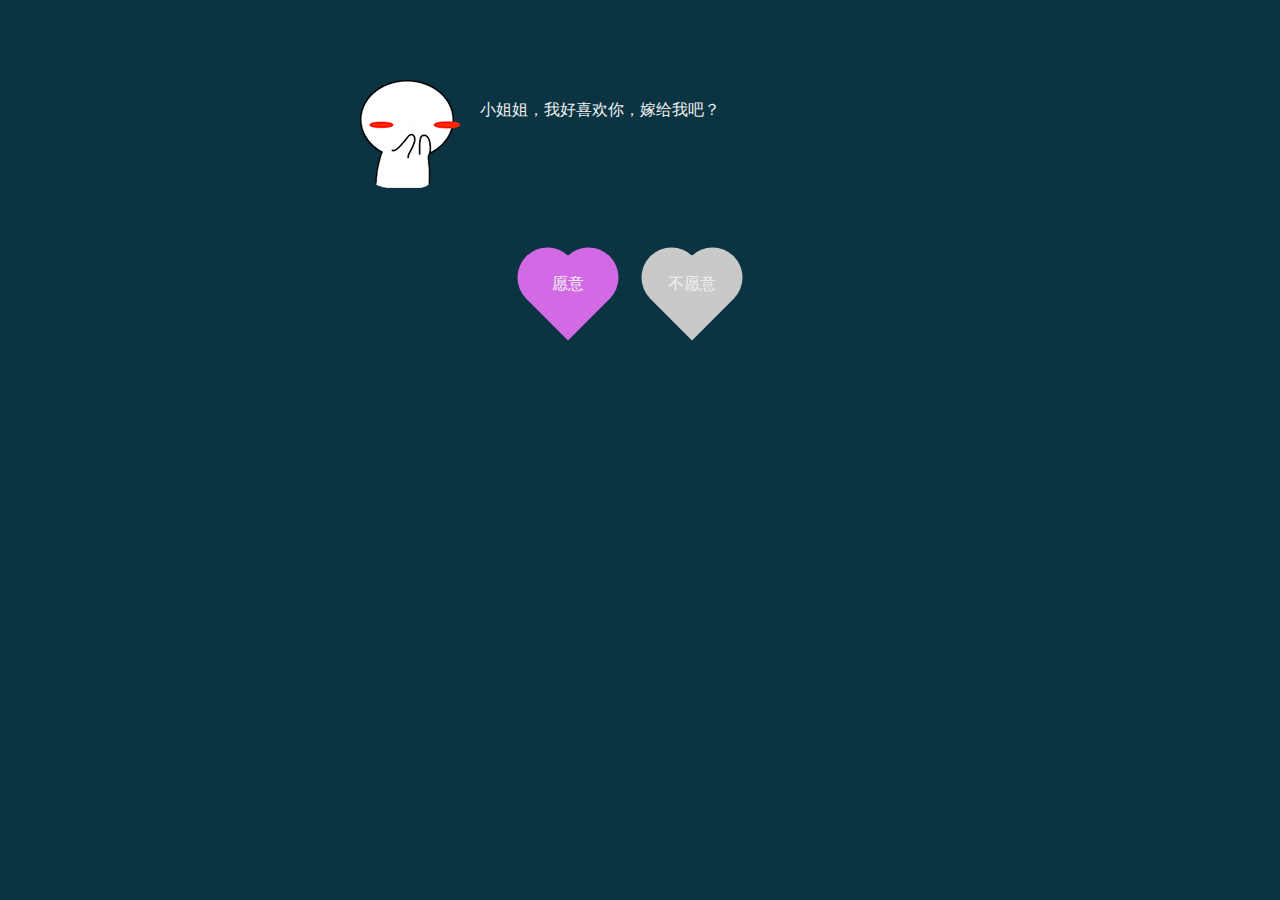
<file: marry-me/index.html>
<!DOCTYPE html>
<html lang="en">
<head>
<meta charset="UTF-8">
<meta content="width=device-width,initial-scale=1.0,maximum-scale=1.0,user-scalable=no" name="viewport">
<title>forever love</title>
</head>

<script src="js/lib/jquery.min.js" type="text/javascript"></script>
<script src="js/lib/jquery.fireworks.js" type="text/javascript"></script>

<style type="text/css">
*{ -webkit-tap-highlight-color:rgba(0,0,0,0); -webkit-box-sizing: border-box; box-sizing: border-box; }
html{ width: 100%; height: 100%; }
body{ max-width: 600px; margin: 0 auto; background: #0b3443; color: #f0f0f0;}
.share_img{ width: 0; height: 0; overflow: hidden; opacity: 0; }
.content{ padding: 80px 20px;}
.text_wrapper{ display: -webkit-box; display: flex; }
.text_wrapper .text{ padding-top: 20px; padding-left: 20px; }
.hide{ display: none !important; }
p{ margin: 0; }
.btn-groups{ padding-right: 20px; text-align: center; }
.heart-btn{ display: inline-block; animation: breath 0.8s linear 0s infinite both; -webkit-animation: breath 0.8s linear 0s infinite both; }
.btn{ position: relative; display: inline-block; width: 60px; height: 60px; margin: 0 30px; transform: rotate(45deg); -webkit-transform: rotate(45deg);}
.btn span{ display: block; width: 100%; height: 100%; line-height: 60px; margin-top: -10px; margin-left: -10px; text-align: center; transform: rotate(-45deg); -webkit-transform: rotate(-45deg); }
.btn-a{ background: #d26ae5; }
.btn-b{ background: #c9c9c9; }
.btn-a:before{ content: ''; position: absolute; display: block; width: 30px; height: 60px; background: #d26ae5; left: -29px; top: 0; border-top-left-radius: 60px; border-bottom-left-radius: 60px; }
.btn-a:after{ content: ''; position: absolute; display: block; width: 60px; height: 30px; background: #d26ae5; left: 0; top: -29px; border-top-left-radius: 60px; border-top-right-radius: 60px;}
.btn-b:before{ content: ''; position: absolute; display: block; width: 30px; height: 60px; background: #c9c9c9; left: -29px; top: 0; border-top-left-radius: 60px; border-bottom-left-radius: 60px; }
.btn-b:after{ content: ''; position: absolute; display: block; width: 60px; height: 30px; background: #c9c9c9; left: 0; top: -29px; border-top-left-radius: 60px; border-top-right-radius: 60px;}
.container{  }
.container .mask{ position: absolute; top: 0; left: 0; right: 0; bottom: 0; background: rgba(0,0,0,0.3); }
.container .modal{ width: 80%; height: 160px; position: absolute; top: 50%; left: 50%; padding: 20px 15px; border-radius: 5px; transform: translate(-50%, -70%); -webkit-transform: translate(-50%，-70%); background: #f3f3f3;}
.container .modal p{ margin-top: 20px; margin-bottom: 20px; font-size: 16px; color: #353535; text-align: center;}
.confirm{ display: block; width: 120px; height: 40px; margin: 0 auto; border: none; font-size: 16px; border-radius: 5px; color: #ffffff; background: #f45cae; }
.type_words{ padding: 12px 20px; }
@keyframes breath {
	0% {
		transform: scale3d(1,1,1);
		-webkit-transform: scale3d(1,1,1);
		transform-origin: 50% 50%;
	}
	50%{
		transform: scale3d(1.02,1.02,1.02);
		-webkit-transform: scale3d(1.02,1.02,1.02);
		transform-origin: 50% 50%;
	}
	100%{
		transform: scale3d(1,1,1);
		-webkit-transform: scale3d(1,1,1);
		transform-origin: 50% 50%;
	}
}
</style>

<script type="text/javascript">
$(function() {
	$('#yes').click(function(event) {
		modal('我就知道小姐姐您一定会愿意的。(^_^)', function() {
			$('.page_one').addClass('hide');
			$('.page_two').removeClass('hide');
			typeWrite();
			fireworks();
			
		});
	});
	$('#no').click(function(event) {
		modal('明人不说暗话！', A);
	});
});

function A() {
	modal('我喜欢你！', B);
}

function B() {
	modal('我知道你在等我这一句话', C);
}

function C() {
	modal('请您不要拒绝我', D);
}

function D() {
	modal('拒绝我，不存在的', E);
}

function E() {
	modal('这辈子都不可能让你离开我', F);
}

function F() {
	modal('跟我走吧', G);
}

function G() {
	modal('房产证上写你名', H);
}

function H() {
	modal('我会做饭', I);
}

function I() {
	modal('爱你。么么哒！', J)
}

function J() {
	modal('行，我们去民政局登记吧', function() {
		typeWrite();
		fireworks();
	});
}

function fireworks() {
	$('.page_one').addClass('hide');
	$('.page_two').removeClass('hide');
	$('.page_two').fireworks({ 
	  sound: false, 
	  opacity: 0.9, 
	  width: '100%', 
	  height: '100%' 
	});	
}

function modal(content, callback) {
	var tpl = '<div class="container">'+
							'<div class="mask"></div>'+
							'<div class="modal">'+
								'<p>'+ content +'</p>'+
								'<button type="button" id="confirm" class="confirm">确定</button>'+
							'</div>'+
						'</div>';
	$('body').append(tpl);
	$(document).on('click', '.confirm', function() {
		$('.container').remove();
		callback();
	});
}

var myWords = '有人说，人的一生会遇到2920万人，而两个人相爱的概率只有0.000049。在这茫茫人海中，两个人能相遇就值得感激，能相爱更是一种难得。所以，我很庆幸上天让我遇见了你。我希望有个如你一般的人，能看完我写过的所有状态，读完我所有的日志，看完我从小到大的照片，试着听我喜欢的歌。如果可以，甚至陪我去我喜欢的地方，只想弥补错过你的青春。';
var x = 0;
var speed = 150;
var current = 0;
function typeWrite(){
	$('.type_words').html(myWords.substring(0, x++)+'_');
	var timer = setTimeout("typeWrite()", speed);
	if (x == myWords.length) {
		x = myWords.length;
		clearTimeout(timer)
	}
}

</script>
<body>

<div class="share_img"><img src="images/a8b.png" alt=""></div>

<div class="page_one">
	<div class="content">
		<div class="text_wrapper">
			<img src="images/a8.png" alt="">
			<div class="text">
				小姐姐，我好喜欢你，嫁给我吧？
			</div>
		</div>
	</div>
	<div class="btn-groups">
		<div class="heart-btn">
			<div id="yes" class="btn btn-a"><span>愿意</span></div>
		</div>
		<div id="no" class="btn btn-b"><span>不愿意</span></div>
	</div>
</div>
<div class="page_two hide">
	<div class="type_words"></div>
</div>

</body>
</html>
</file>
